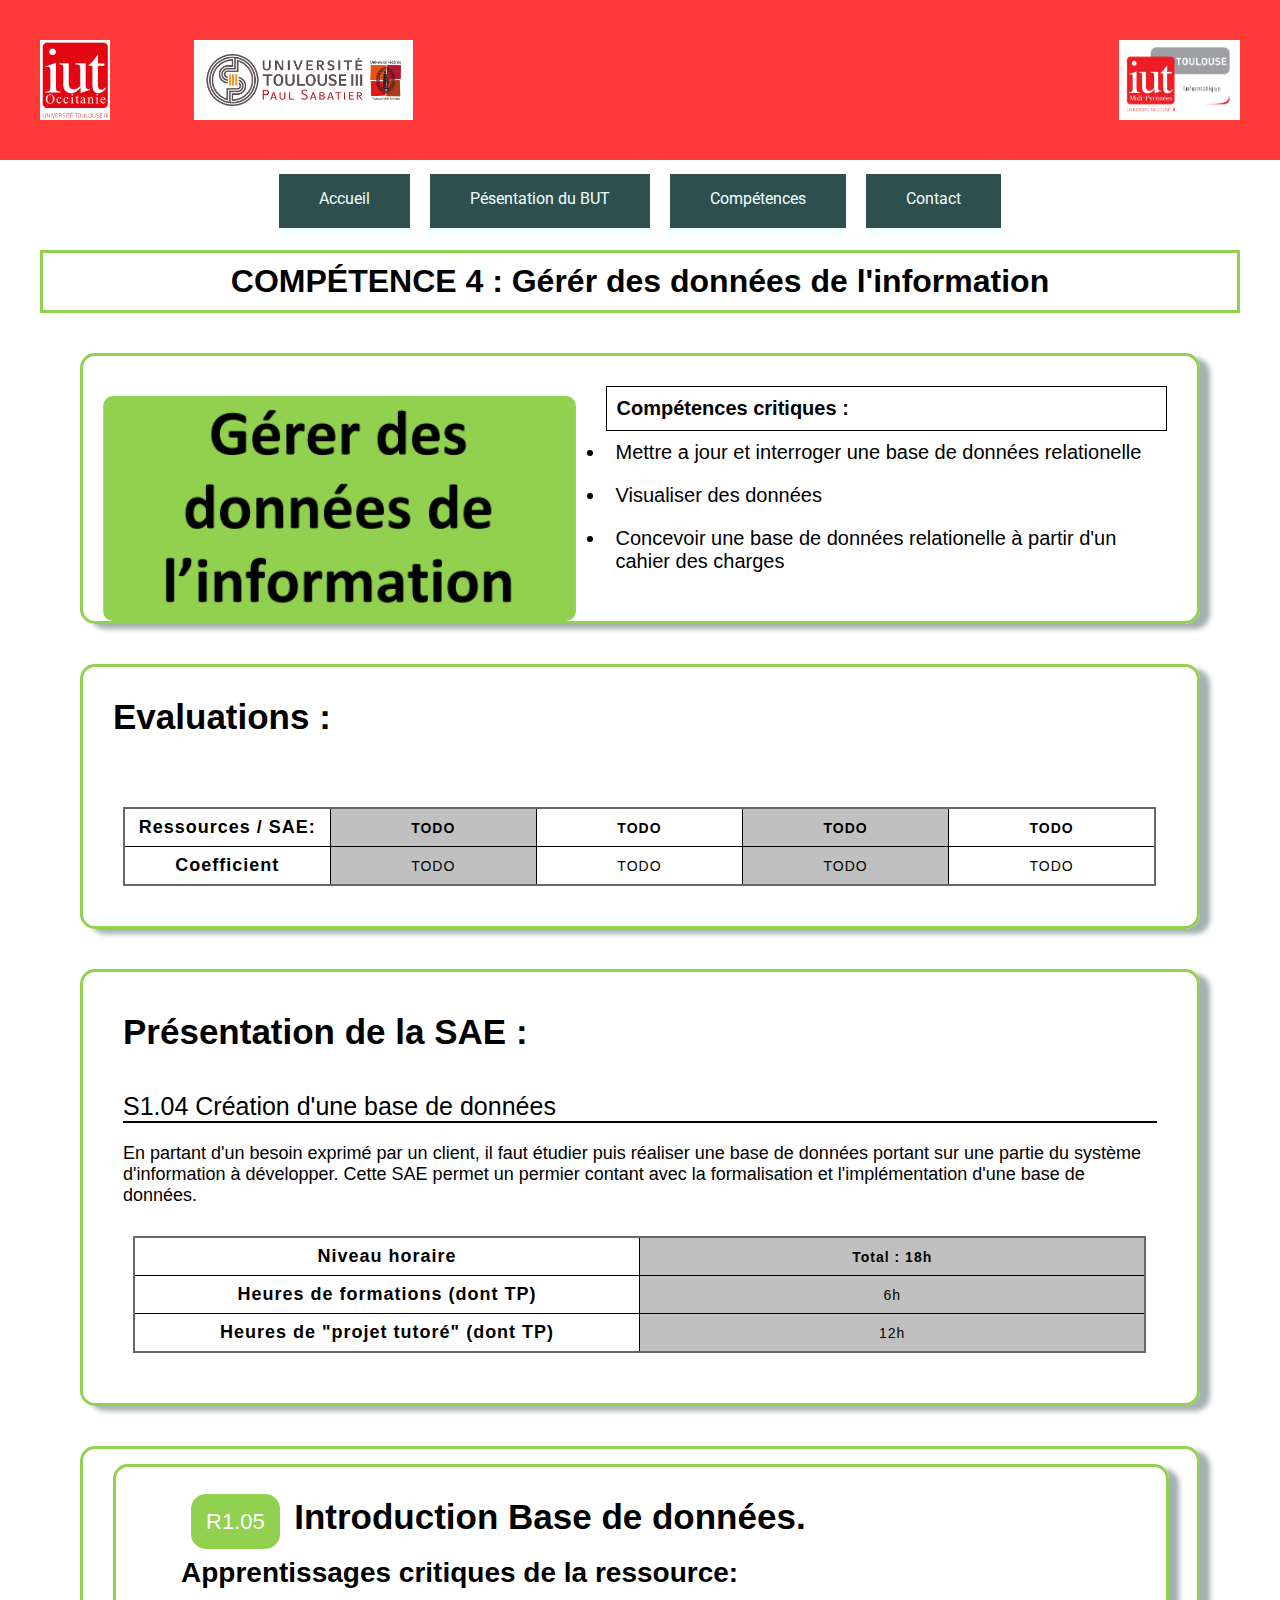
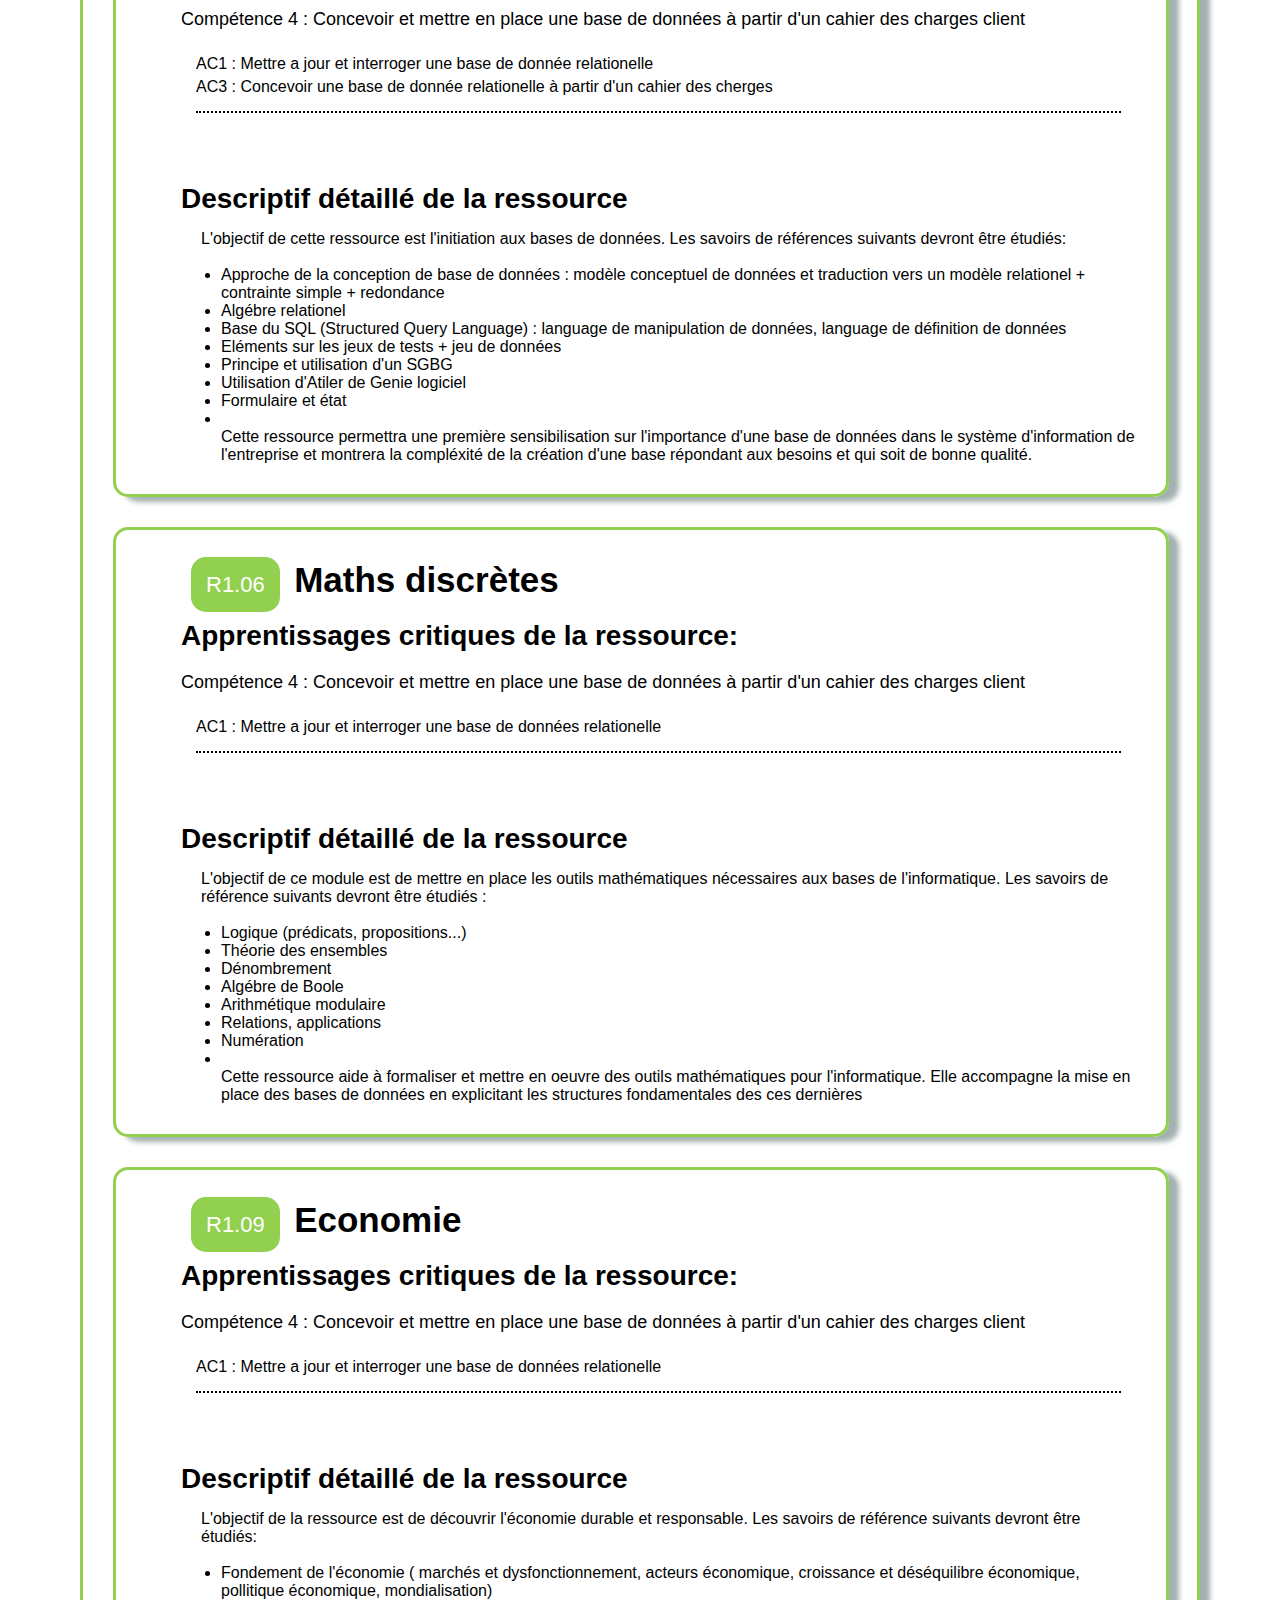
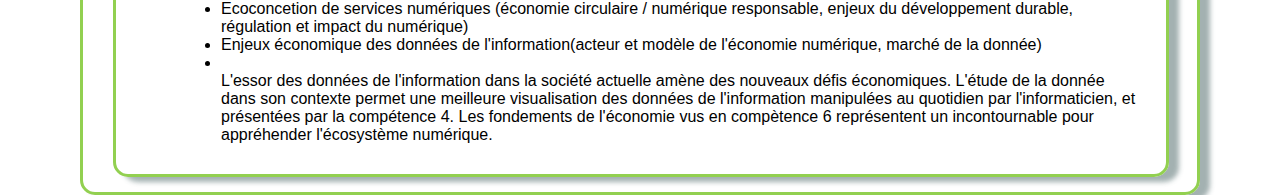
<file: competences/cmpt4.html>
<!DOCTYPE html>

<html lang="fr">

<head>
  <meta charset="utf-8">
  <title>BUT - Contact</title>
  <meta name="description" content="">
  <link rel="stylesheet" href="../src/style.css">
  <link href="https://fonts.googleapis.com/css2?family=Roboto:wght@100;300&display=swap" rel="stylesheet">
</head>

<body>
  <header>
    <div id="logo-place">
      <img class="logo" src="../img/logo-IUT-UT3.png" alt="logo IUT">
      <img class="logo" src="../img/logo_UT3.jpg" alt="logo Université">
      <img class="logo_but logo " src="../img/logo_iut_info.PNG" alt="logo BUT">
    </div>

    <nav>
      <ul class="navbar">
        <li class="nav-botton"> <a href="../index.html">Accueil</a> </li>
        <li class="nav-botton"> <a href="../presentation.html">Pésentation du BUT</a></li>
        <div class="dropdown">
          <li class="nav-botton"> <a>Compétences </a></li>
          <div class="drp-content">
            <a href="cmpt1.html">Compétence 1</a>
            <a href="cmpt2.html">Compétence 2</a>
            <a href="cmpt3.html">Compétence 3</a>
            <a href="cmpt4.html">Compétence 4</a>
            <a href="cmpt5.html">Compétence 5</a>
            <a href="cmpt6.html">Compétence 6</a>
          </div>
        </div>
        <li class="nav-botton"> <a href="../contact.html">Contact</a></li>
      </ul>
    </nav>
  </header>



  <main>
    <article>
      <h1 class="competence1 borderColorC4">COMPÉTENCE 4 : Gérér des données de l'information</h1>
    </article>

    <div class="containerCmpt niv1 borderColorC4">

      <img src="../img/competence4.png" alt="">
      <ul>
        <li>Compétences critiques :</li>
        <li>Mettre a jour et interroger une base de données relationelle </li>
        <li>Visualiser des données</li>
        <li>Concevoir une base  de données relationelle à partir d'un cahier des charges</li>
      </ul>
    </div>

    <div class="containerCmpt eval borderColorC4">
      <ul>
        <li>
          <p class="titre">Evaluations :</p>
        </li>
        <li>
          <table class="tabCompt">
            <thead>
              <tr>
                <th><span>Ressources / SAE:</span></th>
                <th>TODO</th>
                <th>TODO</th>
                <th>TODO</th>
                <th>TODO</th>
              </tr>
            </thead>
            <tbody>
              <tr>
                <td><span>Coefficient</span></td>
                <td>TODO</td>
                <td>TODO</td>
                <td>TODO</td>
                <td>TODO</td>
              </tr>
            </tbody>
          </table>
        </li>
      </ul>

    </div>








    <div class="containerCmpt sae borderColorC4">
      <ul>
        <li>
          <p class="titre">Présentation de la SAE :</p>
        </li>
        <li>
          <p class="titreSAE">S1.04 Création d'une base de données</p>
        </li>
        <li>
          <p>En partant d'un besoin exprimé par un client, il faut étudier puis réaliser une base de données portant sur une partie du système d'information à développer. 
            Cette SAE permet un permier contant avec la formalisation et l'implémentation d'une base de données.
          </p>
        </li>
        <li>
          <table class="tabCompt">
            <thead>
              <tr>
                <th><span>Niveau horaire</span></th>
                <th><span>Total : 18h</span></th>

              </tr>
            </thead>
            <tbody>
              <tr>
                <td><span>Heures de formations (dont TP)</span></td>
                <td>6h</td>


              </tr>
              <tr>
                <td><span>Heures de "projet tutoré" (dont TP) </span></td>
                <td>12h</td>

              </tr>
            </tbody>
          </table>
        </li>
      </ul>
    </div>









    <div class="containerCmpt ress borderColorC4">
      <div class="containerCmpt ressource borderColorC4">
        <ul>


          <li>
            <span class="logoRess backgroundC4">R1.05</span>
            <span class="titreRess">Introduction Base de données.</span>

          </li>

          <li>
            <span class="titreRubrique">
              Apprentissages critiques de la ressource:
            </span>
          </li>

          <li class="titreCompetence">
            Compétence 4 : Concevoir et mettre en place une base de données à partir d'un cahier des charges client 
          </li>
          <li>
            <ul class="lstCompetences">
              <li>
                AC1 : Mettre a jour et interroger une base de donnée relationelle
              </li>
              <li>
                AC3 : Concevoir une base de donnée relationelle à partir d'un cahier des cherges 
              </li>

            </ul>


                  <li class="descDetaille">
                    <span class="titreRubrique">Descriptif détaillé de la ressource</span>
                    
                    <p>
                      L'objectif de cette ressource  est l'initiation  aux bases de données. Les savoirs de références suivants devront être étudiés:
                    </p>
                    <br>
                    <ul class="lstDesc">
                      <li>Approche de la conception de base de données : modèle conceptuel de données et traduction vers un modèle relationel + contrainte simple + redondance</li>
                      <li> Algébre relationel</li>
                      <li> Base du SQL (Structured Query Language) : language de manipulation de données, language de définition de données</li>
                      <li> Eléments sur les jeux  de tests + jeu de données</li>
                      <li>Principe et utilisation d'un SGBG  </li>
                      <li> Utilisation d'Atiler de Genie logiciel</li>
                      <li>Formulaire et état</li>
                      <li>
                      <br>
                      <p>
                      Cette ressource permettra une première sensibilisation sur l'importance d'une base de données dans le système d'information de l'entreprise et montrera la compléxité de la création d'une base répondant aux besoins et qui soit de bonne qualité.
                      </p>
                      </li>
                    </ul>

                </li>

        </ul>
      </div>








      <div class="containerCmpt ressource borderColorC4">
        <ul>
          <li>
            <span class="logoRess backgroundC4">R1.06</span>
            <span class="titreRess">Maths discrètes </span>

          </li>

          <li>
            <span class="titreRubrique">
              Apprentissages critiques de la ressource:
            </span>
          </li>
          <li class="titreCompetence">
            Compétence 4 : Concevoir et mettre en place une base de données à partir d'un cahier des charges client 
          </li>
          <li>
            <ul class="lstCompetences">
              <li>
                AC1 : Mettre a jour et interroger une base de données relationelle
              </li>

            </ul>
          </li>


          <li class="descDetaille">
            <span class="titreRubrique">Descriptif détaillé de la ressource</span>
            
            <p>
              L'objectif de ce module est de mettre en place les outils mathématiques nécessaires aux bases de l'informatique. Les savoirs de référence suivants devront être étudiés :
            </p>
            <br>
              <ul class="lstDesc">
                <li>Logique (prédicats, propositions...)</li>
                <li>Théorie des ensembles</li>
                <li>Dénombrement </li>
                <li>Algébre de Boole</li>
                <li>Arithmétique modulaire</li>
                <li>Relations, applications</li>
                <li>Numération</li>
                <li>
                <br>
              <p>
              Cette ressource aide à formaliser et mettre en oeuvre des outils mathématiques pour l'informatique.
                Elle accompagne la mise en place des bases de données en explicitant les structures fondamentales des ces                         dernières
              </p>
              </li>
              </ul>

        </li>


        </ul>
      </div>










      <div class="containerCmpt ressource borderColorC4">
        <ul>
          <li>
            <span class="logoRess backgroundC4">R1.09</span>
            <span class="titreRess">Economie</span>

          </li>

          <li>
            <span class="titreRubrique">
              Apprentissages critiques de la ressource:
            </span>
          </li>
          <li class="titreCompetence">
            Compétence 4 : Concevoir et mettre en place une base de données à partir d'un cahier des charges client 
          </li>
          <li>
            <ul class="lstCompetences">
              <li>
                AC1 : Mettre a jour et interroger une base de données relationelle
              </li>

            </ul>
          </li>


          <li class="descDetaille">
            <span class="titreRubrique">Descriptif détaillé de la ressource</span>

            <p>
             L'objectif  de la ressource est de découvrir l'économie durable et responsable. Les savoirs de référence suivants devront être étudiés:
            </p>
            <br>
            <ul class="lstDesc">
              <li>Fondement de l'économie ( marchés et dysfonctionnement, acteurs économique, croissance et déséquilibre économique, pollitique économique, mondialisation)</li>
              <li>Ecoconcetion de services numériques (économie circulaire / numérique responsable, enjeux du développement durable, régulation et impact du numérique)</li>
              <li> Enjeux économique des données de l'information(acteur et modèle de l'économie numérique, marché de la donnée) </li>
              <li>
              <br>
              <p>
                L'essor des données de l'information dans la société actuelle amène des nouveaux défis économiques. L'étude de la donnée dans son contexte permet une meilleure visualisation des données de l'information manipulées au quotidien par l'informaticien, et présentées par la compétence 4. Les fondements de l'économie vus en compètence 6 représentent un incontournable pour appréhender l'écosystème numérique.
              </p>
              </li>
            </ul>

          </li>
        </ul>
      </div>


</div>






  </main>
</body>

</html>
</file>
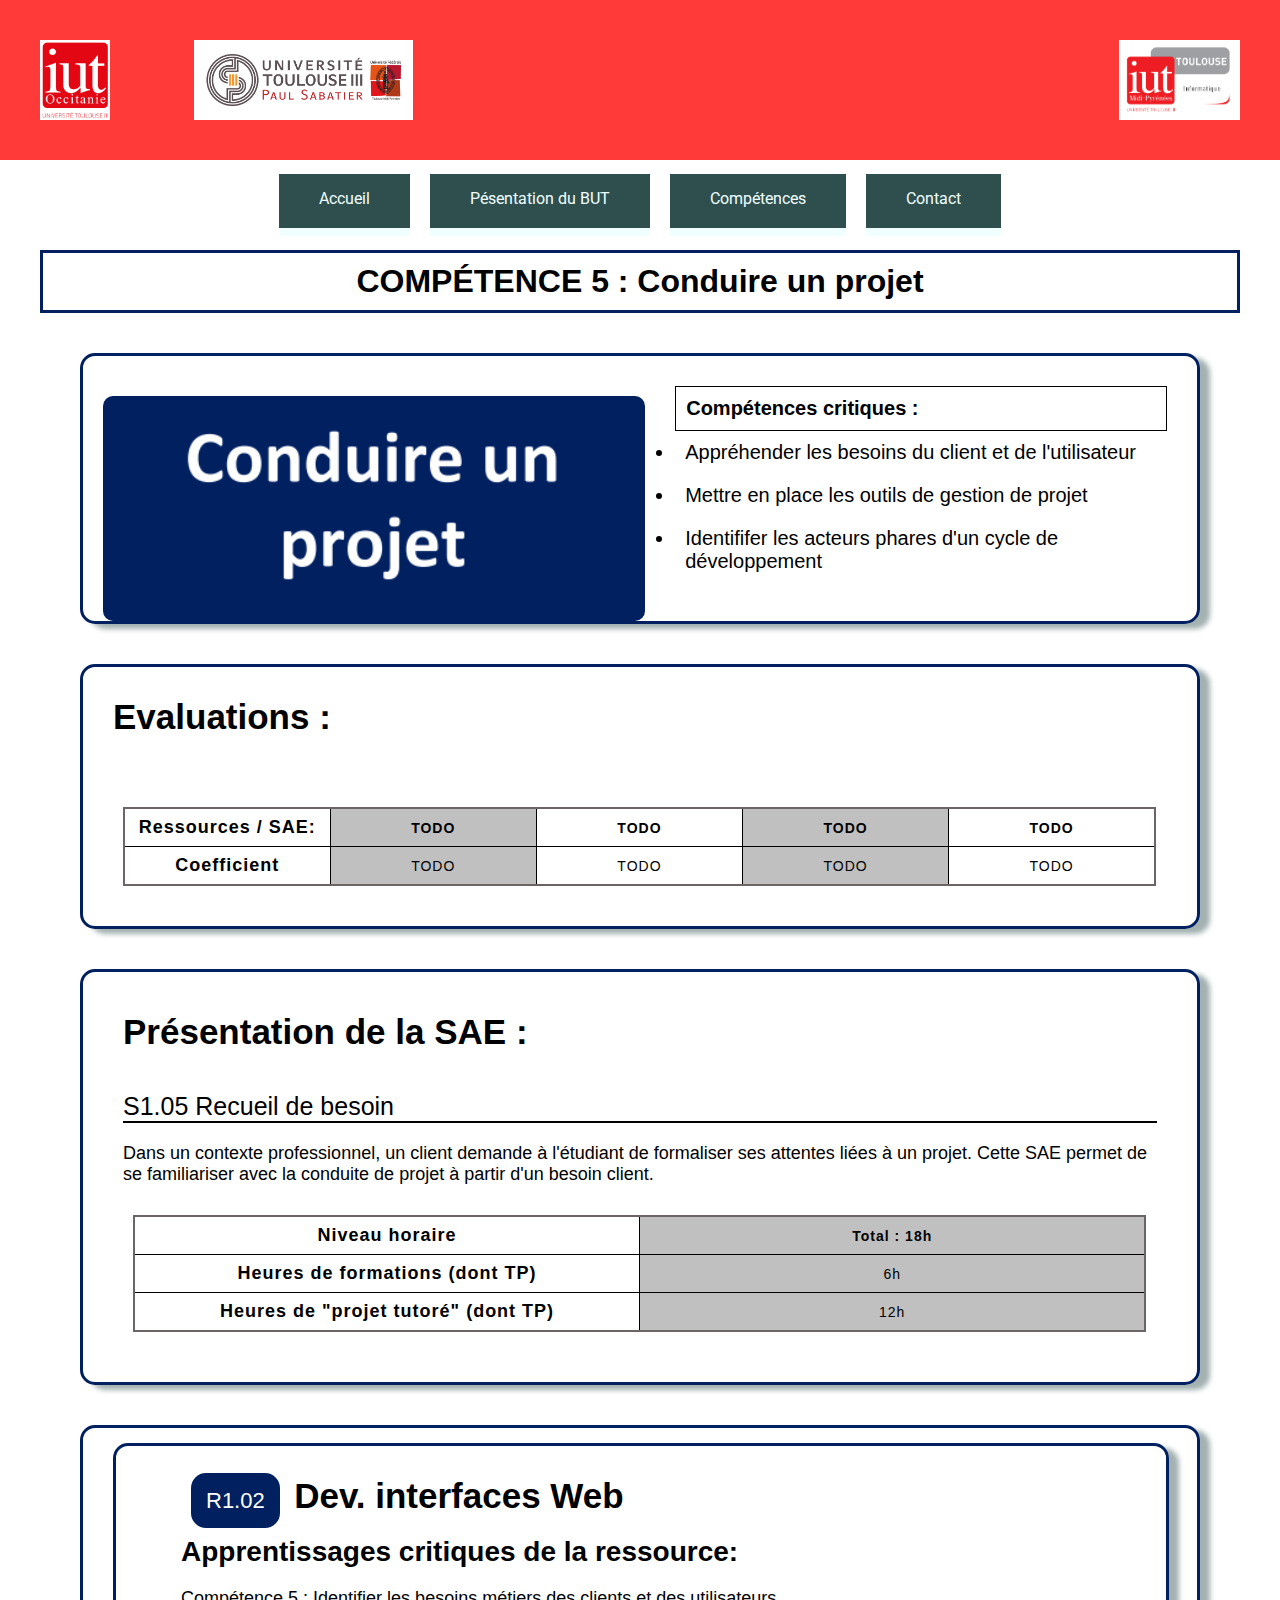
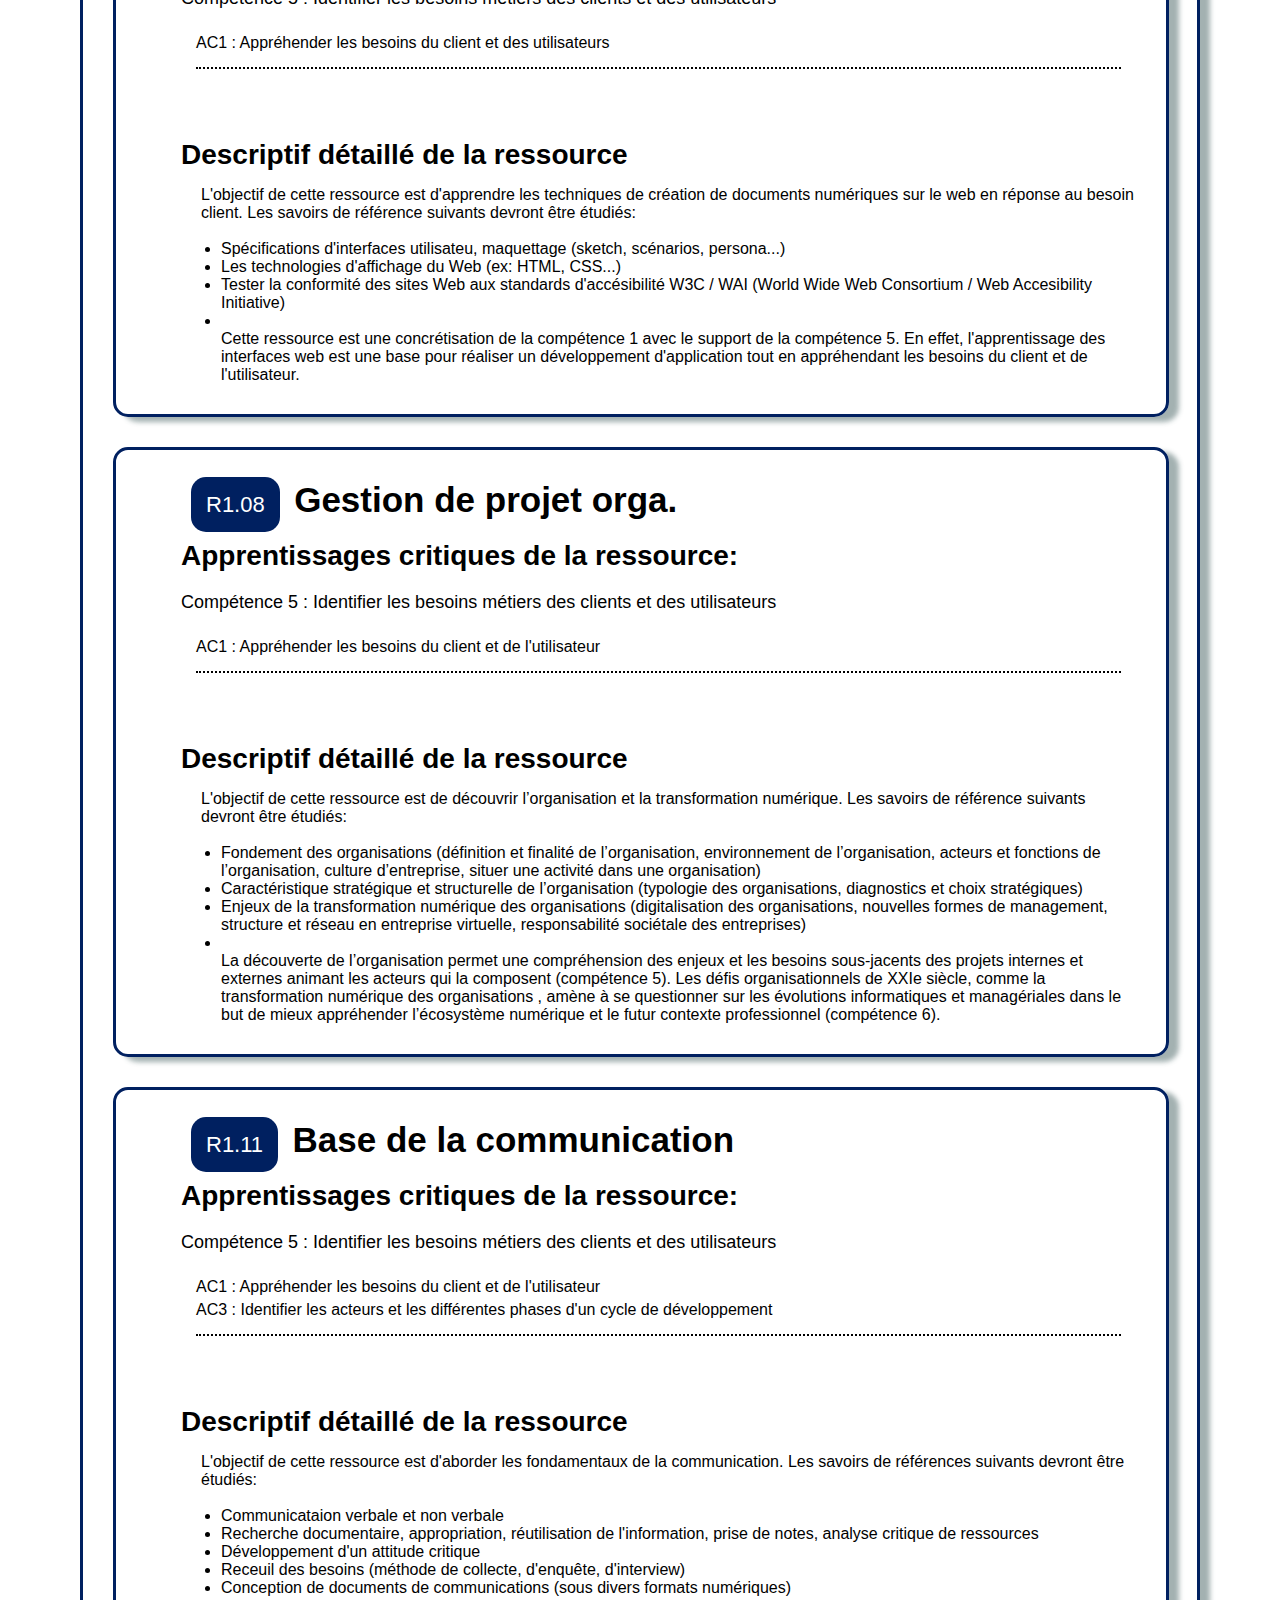
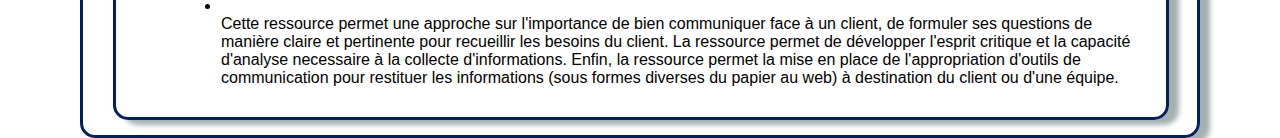
<file: competences/cmpt5.html>
<!DOCTYPE html>

<html lang="fr">

<head>
  <meta charset="utf-8">
  <title>BUT - Contact</title>
  <meta name="description" content="">
  <link rel="stylesheet" href="../src/style.css">
  <link href="https://fonts.googleapis.com/css2?family=Roboto:wght@100;300&display=swap" rel="stylesheet">
</head>

<body>
  <header>
    <div id="logo-place">
      <img class="logo" src="../img/logo-IUT-UT3.png" alt="logo IUT">
      <img class="logo" src="../img/logo_UT3.jpg" alt="logo Université">
      <img class="logo_but logo " src="../img/logo_iut_info.PNG" alt="logo BUT">
    </div>

    <nav>
      <ul class="navbar">
        <li class="nav-botton"> <a href="../index.html">Accueil</a> </li>
        <li class="nav-botton"> <a href="../presentation.html">Pésentation du BUT</a></li>
        <div class="dropdown">
          <li class="nav-botton"> <a>Compétences </a></li>
          <div class="drp-content">
            <a href="cmpt1.html">Compétence 1</a>
            <a href="cmpt2.html">Compétence 2</a>
            <a href="cmpt3.html">Compétence 3</a>
            <a href="cmpt4.html">Compétence 4</a>
            <a href="cmpt5.html">Compétence 5</a>
            <a href="cmpt6.html">Compétence 6</a>
          </div>
        </div>
        <li class="nav-botton"> <a href="../contact.html">Contact</a></li>
      </ul>
    </nav>
  </header>



  <main>
    <article>
      <h1 class="competence1 borderColorC5">COMPÉTENCE 5 : Conduire un projet</h1>
    </article>

    <div class="containerCmpt niv1 borderColorC5">

      <img src="../img/competence5.png" alt="">
      <ul>
        <li>Compétences critiques :</li>
        <li>Appréhender les besoins du client et de l'utilisateur </li>
        <li> Mettre en place les outils de gestion de projet</li>
        <li>Identififer les acteurs phares d'un cycle de développement</li>
      </ul>
    </div>

    <div class="containerCmpt eval borderColorC5">
      <ul>
        <li>
          <p class="titre">Evaluations :</p>
        </li>
        <li>
          <table class="tabCompt">
            <thead>
              <tr>
                <th><span>Ressources / SAE:</span></th>
                <th>TODO</th>
                <th>TODO</th>
                <th>TODO</th>
                <th>TODO</th>
              </tr>
            </thead>
            <tbody>
              <tr>
                <td><span>Coefficient</span></td>
                <td>TODO</td>
                <td>TODO</td>
                <td>TODO</td>
                <td>TODO</td>
              </tr>
            </tbody>
          </table>
        </li>
      </ul>

    </div>








    <div class="containerCmpt sae borderColorC5">
      <ul>
        <li>
          <p class="titre">Présentation de la SAE :</p>
        </li>
        <li>
          <p class="titreSAE">S1.05 Recueil de besoin</p>
        </li>
        <li>
          <p>Dans un contexte professionnel, un client demande à l'étudiant de formaliser ses attentes liées à un projet. 
            Cette SAE permet de se familiariser avec la conduite de projet à partir d'un besoin client.
          </p>
        </li>
        <li>
          <table class="tabCompt">
            <thead>
              <tr>
                <th><span>Niveau horaire</span></th>
                <th><span>Total : 18h</span></th>

              </tr>
            </thead>
            <tbody>
              <tr>
                <td><span>Heures de formations (dont TP)</span></td>
                <td>6h</td>


              </tr>
              <tr>
                <td><span>Heures de "projet tutoré" (dont TP) </span></td>
                <td>12h</td>

              </tr>
            </tbody>
          </table>
        </li>
      </ul>
    </div>









    <div class="containerCmpt ress borderColorC5">
      <div class="containerCmpt ressource borderColorC5">
        <ul>


          <li>
            <span class="logoRess backgroundC5">R1.02</span>
            <span class="titreRess">Dev. interfaces Web</span>

          </li>

          <li>
            <span class="titreRubrique">
              Apprentissages critiques de la ressource:
            </span>
          </li>

          <li class="titreCompetence">
            Compétence 5 : Identifier les besoins métiers des clients et des utilisateurs
          </li>
          <li>
            <ul class="lstCompetences">
              <li>
                AC1 : Appréhender les besoins du client et des utilisateurs
              </li>


            </ul>


            <li class="descDetaille">
              <span class="titreRubrique">Descriptif détaillé de la ressource</span>
              
              <p>
                L'objectif de cette ressource est d'apprendre les techniques de création de documents numériques sur le web en réponse au besoin client. Les savoirs de référence suivants devront être étudiés:                </p>
              <br>
              <ul class="lstDesc">
                <li>Spécifications d'interfaces utilisateu, maquettage (sketch, scénarios, persona...)</li>
                <li>Les technologies d'affichage du Web (ex: HTML, CSS...)</li>
                <li>Tester la conformité des sites Web aux standards d'accésibilité W3C / WAI (World Wide Web Consortium / Web Accesibility Initiative)</li>
                <li>
                <br>
                <p>
                Cette ressource est une concrétisation de la compétence 1 avec le support de la compétence 5. En effet, l'apprentissage des interfaces web est une base pour réaliser un développement d'application tout en appréhendant les besoins du client et de l'utilisateur.
                </p>
              </li>
              </ul>
            </li>




        </ul>
      </div>








      <div class="containerCmpt ressource borderColorC5">
        <ul>
          <li>
            <span class="logoRess backgroundC5">R1.08</span>
            <span class="titreRess">Gestion de projet orga.</span>

          </li>

          <li>
            <span class="titreRubrique">
              Apprentissages critiques de la ressource:
            </span>
          </li>
          <li class="titreCompetence">
            Compétence 5 : Identifier les besoins métiers des clients et des utilisateurs
            
          </li>
          <li>
            <ul class="lstCompetences">
              <li>
                AC1 : Appréhender les besoins du client et de l'utilisateur
              </li>

            </ul>
          </li>


          <li class="descDetaille">
            <span class="titreRubrique">Descriptif détaillé de la ressource</span>
            
            <p>
              L'objectif de cette ressource est de découvrir l’organisation et la transformation numérique. Les savoirs de référence suivants devront être étudiés:
            </p>
            <br>
            <ul class="lstDesc">
            <li>Fondement des organisations (définition et finalité de l’organisation, environnement de l’organisation, acteurs et fonctions de l’organisation, culture d’entreprise, situer une activité dans une organisation) </li>
            <li>Caractéristique stratégique et structurelle de l’organisation (typologie des organisations, diagnostics et choix stratégiques)</li>
            <li> Enjeux de la transformation numérique des organisations (digitalisation des organisations, nouvelles formes de management, structure et réseau en entreprise virtuelle, responsabilité sociétale des entreprises)</li>
            <li>
            <br>
            <p>
            La découverte de l’organisation permet une compréhension des enjeux et les besoins sous-jacents des projets internes et externes animant les acteurs qui la composent (compétence 5). Les défis organisationnels de XXIe siècle, comme la transformation numérique des organisations , amène à se questionner sur les évolutions informatiques et managériales dans le but de mieux appréhender l’écosystème numérique et le futur contexte professionnel (compétence 6).
            </p>
            </li>
            </ul>

        </li>


        </ul>
      </div>










      <div class="containerCmpt ressource borderColorC5">
        <ul>
          <li>
            <span class="logoRess backgroundC5">R1.11</span>
            <span class="titreRess">Base de la communication</span>

          </li>

          <li>
            <span class="titreRubrique">
              Apprentissages critiques de la ressource:
            </span>
          </li>
          <li class="titreCompetence">
            Compétence 5 : Identifier les besoins métiers des clients et des utilisateurs
            
          </li>
          <li>
            <ul class="lstCompetences">
              <li>
                AC1 : Appréhender les besoins du client et de l'utilisateur
              </li>              
              <li>
                AC3 : Identifier les acteurs et les différentes phases d'un cycle de développement
              </li>

            </ul>
          </li>


          <li class="descDetaille">
            <span class="titreRubrique">Descriptif détaillé de la ressource</span>

            <p>
              L'objectif de cette ressource est d'aborder les fondamentaux de la communication. Les savoirs de références suivants devront être étudiés:
            </p>
            <br>
            <ul class="lstDesc">
              <li>Communicataion verbale et non verbale</li>
              <li>Recherche documentaire, appropriation, réutilisation de l'information, prise de notes, analyse critique de ressources</li>
              <li>Développement d'un attitude critique </li>
              <li>Receuil des besoins (méthode de collecte, d'enquête, d'interview)</li>
              <li>Conception de documents de communications (sous divers formats numériques)</li>
              <li>
              <br>
              <p>
              Cette ressource permet une approche sur l'importance de bien communiquer face à un client, de formuler ses questions de manière  claire et pertinente pour recueillir les besoins du client. La ressource permet de développer l'esprit critique et la capacité d'analyse necessaire à la collecte d'informations. Enfin, la ressource permet la mise en place de l'appropriation d'outils de communication pour restituer les informations (sous formes diverses du papier au web) à destination du client ou d'une équipe.
              </p>
              </li>
            </ul>

          </li>

        </ul>
      </div>



    </div>  





  </main>
</body>

</html>
</file>
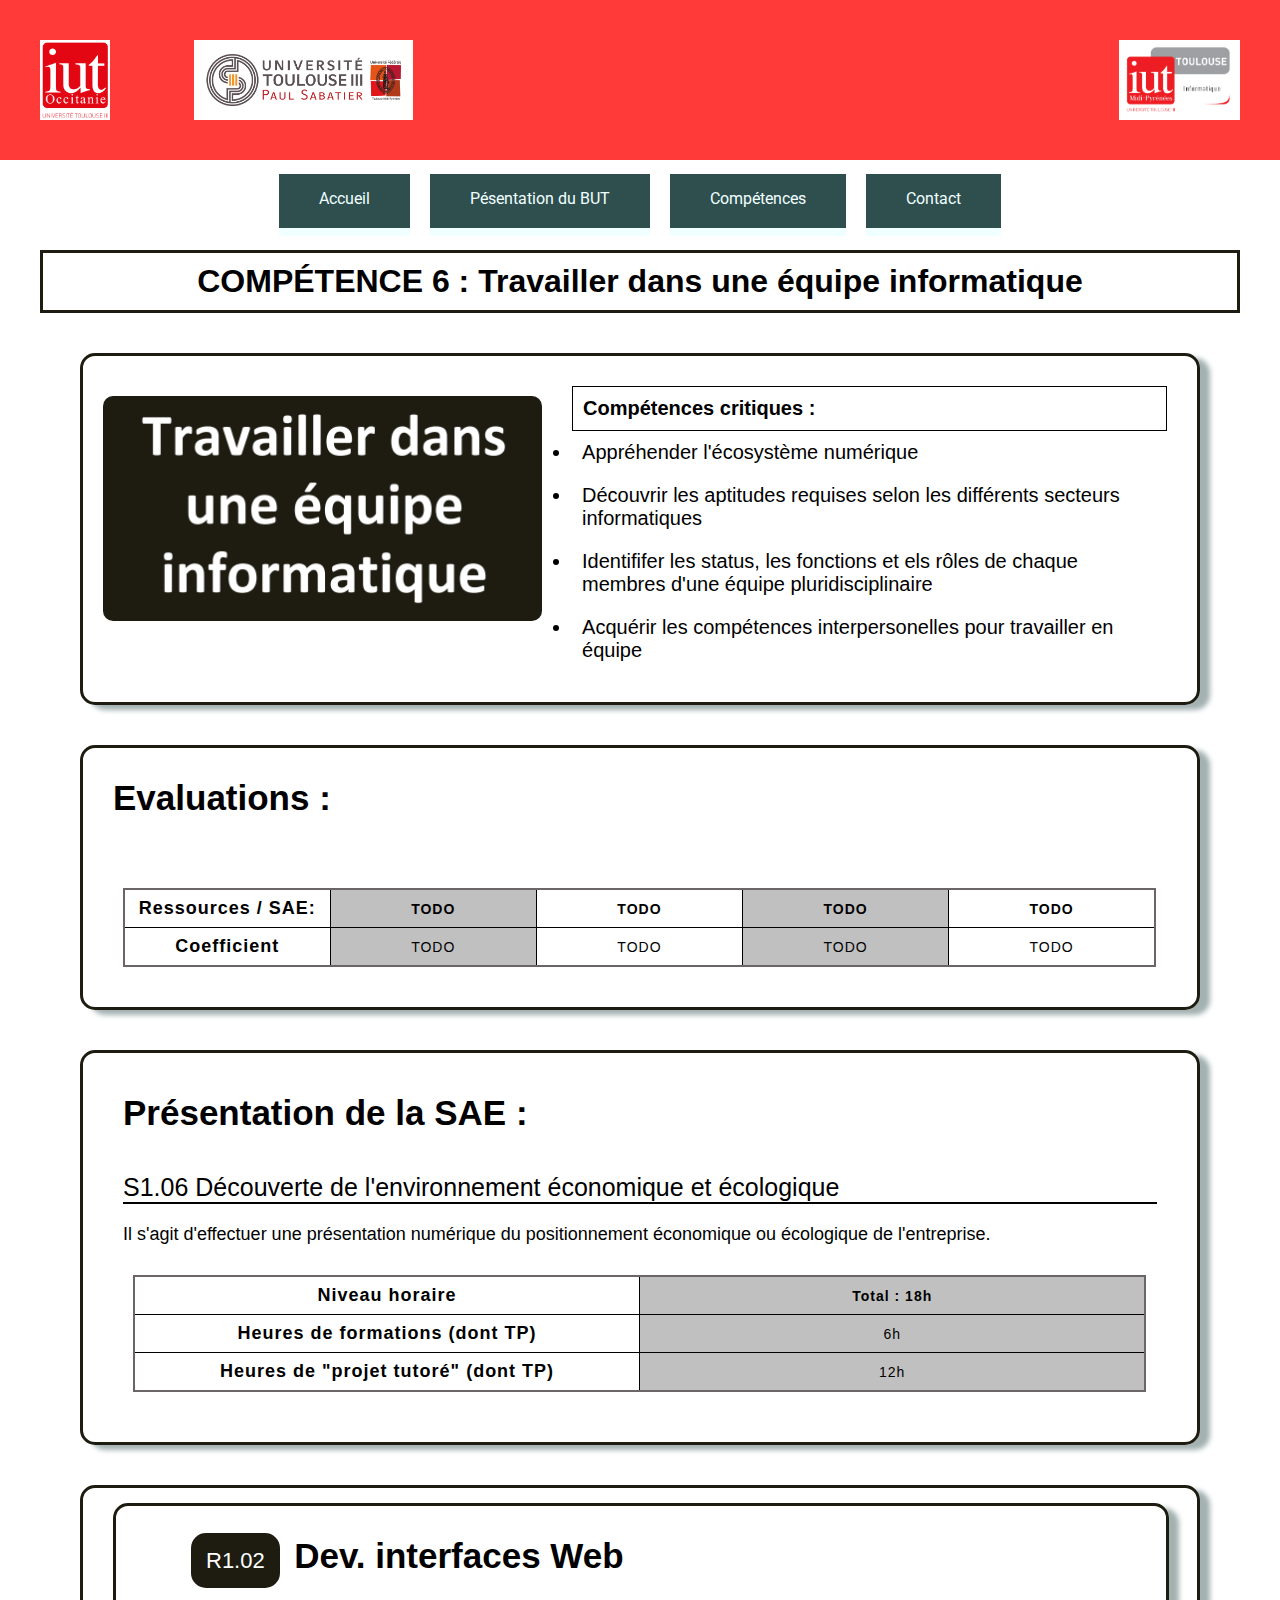
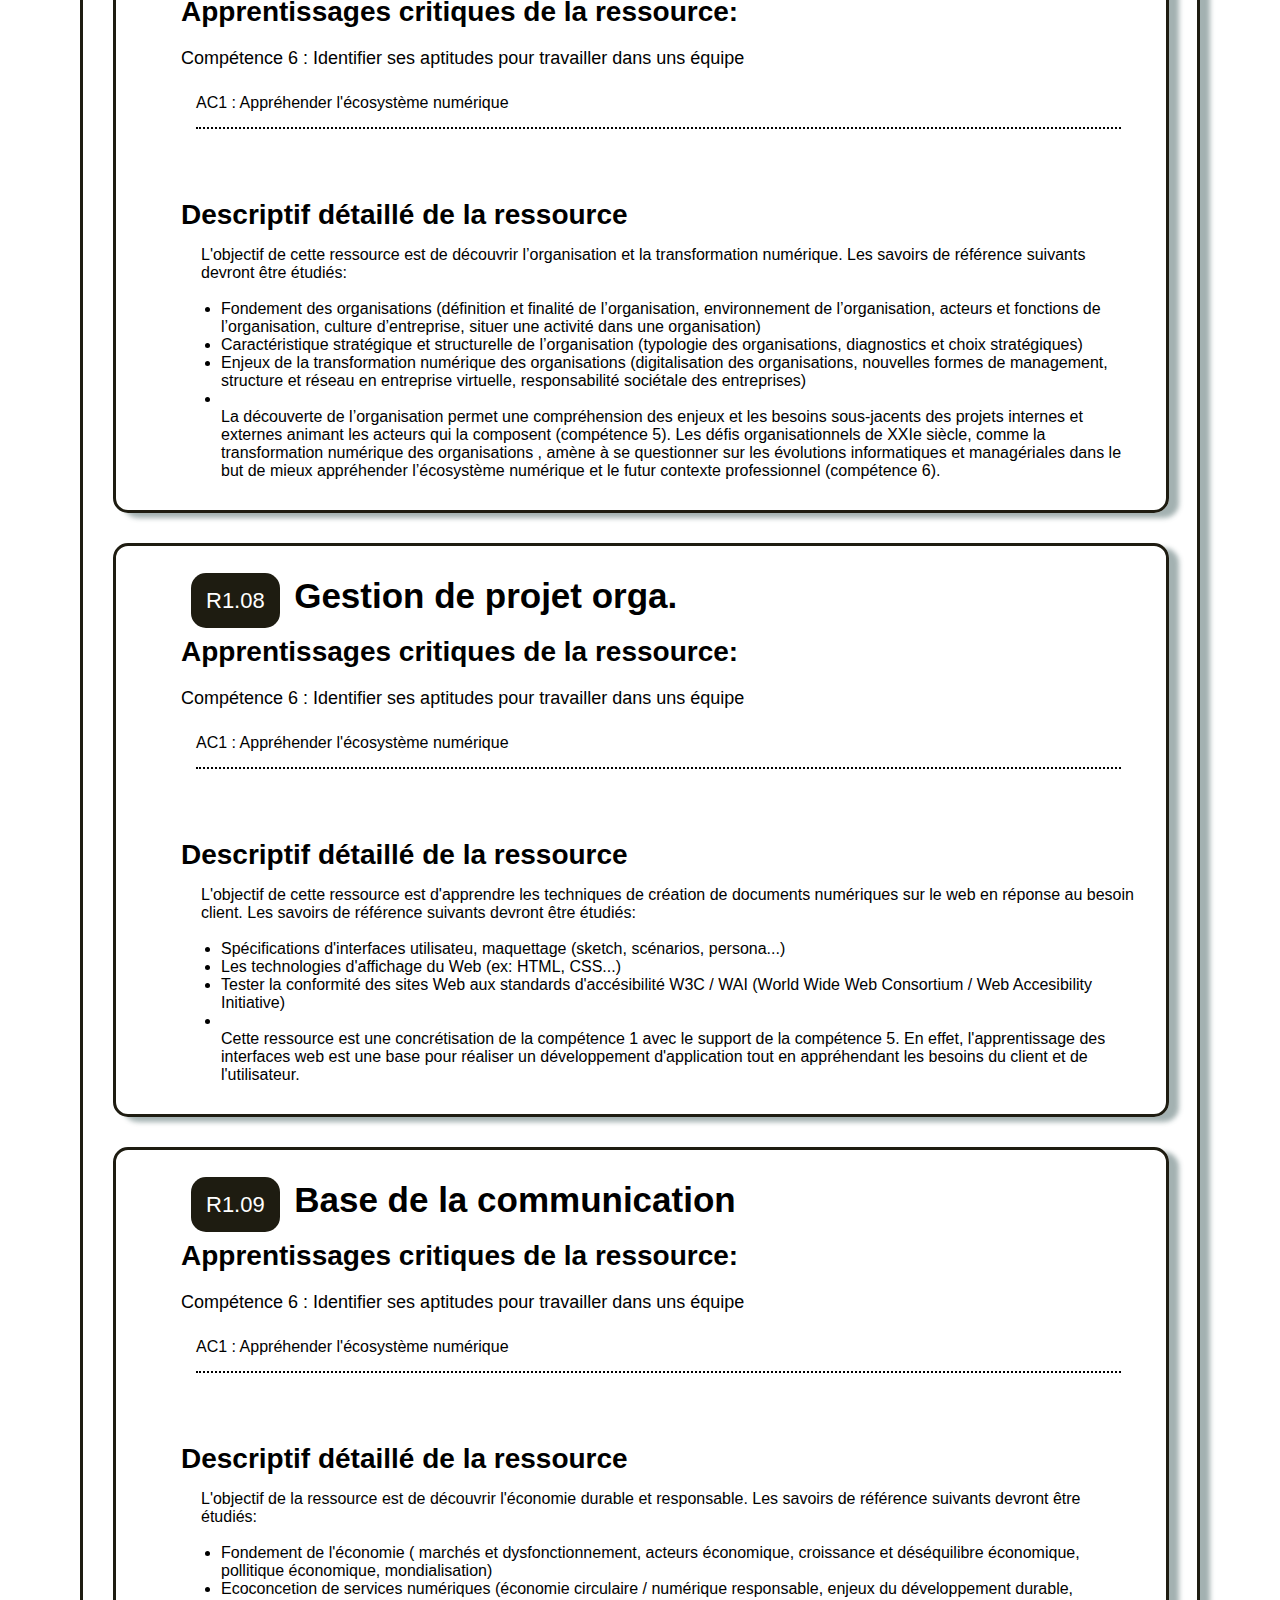
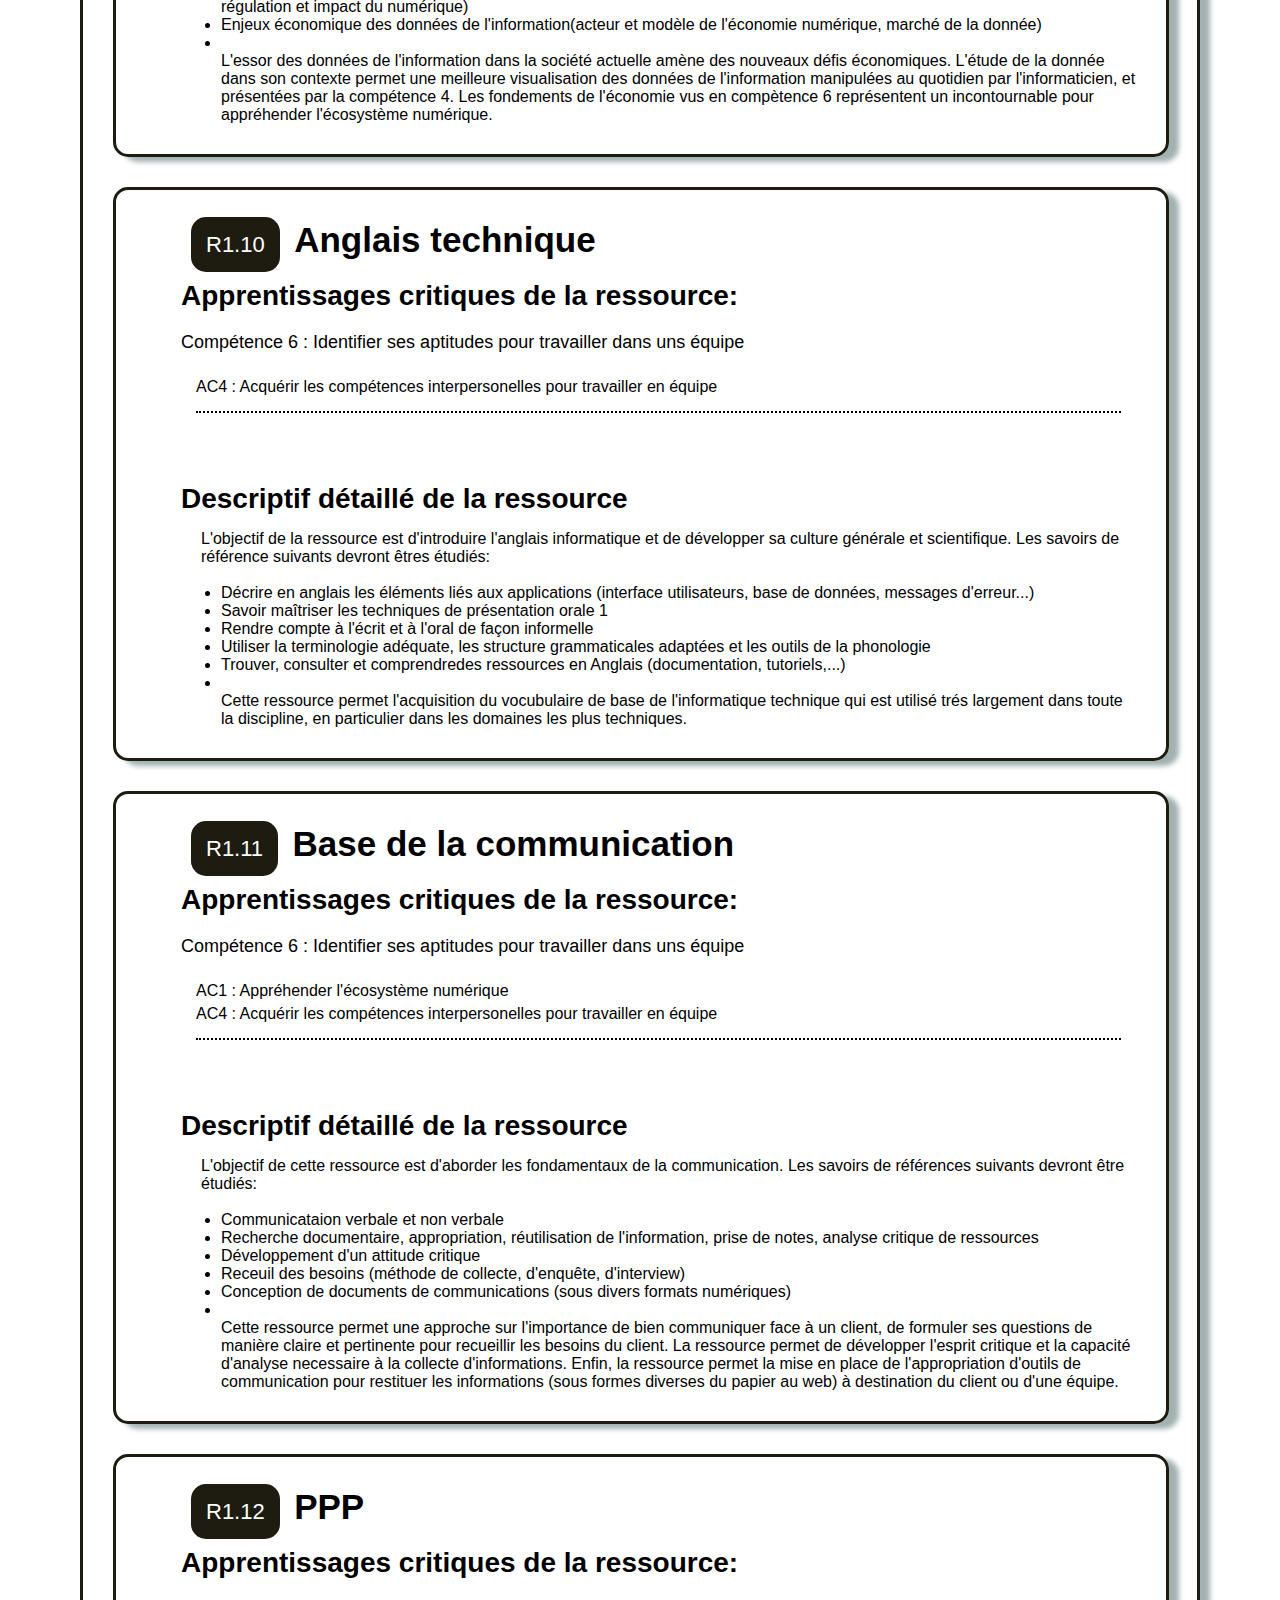
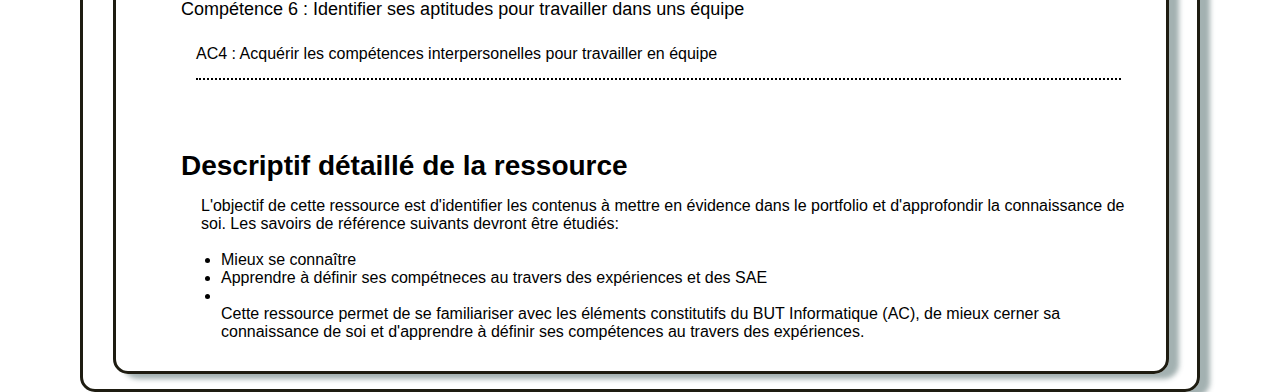
<file: competences/cmpt6.html>
<!DOCTYPE html>

<html lang="fr">

<head>
  <meta charset="utf-8">
  <title>BUT - Contact</title>
  <meta name="description" content="">
  <link rel="stylesheet" href="../src/style.css">
  <link href="https://fonts.googleapis.com/css2?family=Roboto:wght@100;300&display=swap" rel="stylesheet">
</head>

<body>
  <header>
    <div id="logo-place">
      <img class="logo" src="../img/logo-IUT-UT3.png" alt="logo IUT">
      <img class="logo" src="../img/logo_UT3.jpg" alt="logo Université">
      <img class="logo_but logo " src="../img/logo_iut_info.PNG" alt="logo BUT">
    </div>

    <nav>
      <ul class="navbar">
        <li class="nav-botton"> <a href="../index.html">Accueil</a> </li>
        <li class="nav-botton"> <a href="../presentation.html">Pésentation du BUT</a></li>
        <div class="dropdown">
          <li class="nav-botton"> <a>Compétences </a></li>
          <div class="drp-content">
            <a href="cmpt1.html">Compétence 1</a>
            <a href="cmpt2.html">Compétence 2</a>
            <a href="cmpt3.html">Compétence 3</a>
            <a href="cmpt4.html">Compétence 4</a>
            <a href="cmpt5.html">Compétence 5</a>
            <a href="cmpt6.html">Compétence 6</a>
          </div>
        </div>
        <li class="nav-botton"> <a href="../contact.html">Contact</a></li>
      </ul>
    </nav>
  </header>



  <main>
    <article>
      <h1 class="competence1 borderColorC6">COMPÉTENCE 6 : Travailler dans une équipe informatique</h1>
    </article>

    <div class="containerCmpt niv1 borderColorC6">

      <img src="../img/competence6.png" alt="">
      <ul>
        <li>Compétences critiques :</li>
        <li>Appréhender l'écosystème numérique</li>
        <li> Découvrir les aptitudes requises selon les différents secteurs informatiques </li>
        <li>Identififer les status, les fonctions et els rôles de chaque membres d'une équipe pluridisciplinaire</li>
        <li>Acquérir les compétences interpersonelles pour travailler en équipe</li>

      </ul>
    </div>

    <div class="containerCmpt eval borderColorC6">
      <ul>
        <li>
          <p class="titre">Evaluations :</p>
        </li>
        <li>
          <table class="tabCompt">
            <thead>
              <tr>
                <th><span>Ressources / SAE:</span></th>
                <th>TODO</th>
                <th>TODO</th>
                <th>TODO</th>
                <th>TODO</th>
              </tr>
            </thead>
            <tbody>
              <tr>
                <td><span>Coefficient</span></td>
                <td>TODO</td>
                <td>TODO</td>
                <td>TODO</td>
                <td>TODO</td>
              </tr>
            </tbody>
          </table>
        </li>
      </ul>

    </div>








    <div class="containerCmpt sae borderColorC6">
      <ul>
        <li>
          <p class="titre">Présentation de la SAE :</p>
        </li>
        <li>
          <p class="titreSAE">S1.06 Découverte de l'environnement économique et écologique</p>
        </li>
        <li>
          <p> 
          Il s'agit d'effectuer une présentation numérique du positionnement économique ou écologique de l'entreprise.
          </p>
        </li>
        <li>
          <table class="tabCompt">
            <thead>
              <tr>
                <th><span>Niveau horaire</span></th>
                <th><span>Total : 18h</span></th>

              </tr>
            </thead>
            <tbody>
              <tr>
                <td><span>Heures de formations (dont TP)</span></td>
                <td>6h</td>


              </tr>
              <tr>
                <td><span>Heures de "projet tutoré" (dont TP) </span></td>
                <td>12h</td>

              </tr>
            </tbody>
          </table>
        </li>
      </ul>
    </div>









    <div class="containerCmpt ress borderColorC6">
      <div class="containerCmpt ressource borderColorC6">
        <ul>


          <li>
            <span class="logoRess backgroundC6">R1.02</span>
            <span class="titreRess">Dev. interfaces Web</span>

          </li>

          <li>
            <span class="titreRubrique">
              Apprentissages critiques de la ressource:
            </span>
          </li>

          <li class="titreCompetence">
            Compétence 6 : Identifier ses aptitudes pour travailler dans uns équipe 
          </li>
          <li>
            <ul class="lstCompetences">
              <li>
                AC1 : Appréhender l'écosystème numérique
              </li>


            </ul>


            <li class="descDetaille">
              <span class="titreRubrique">Descriptif détaillé de la ressource</span>
              
              <p>
                L'objectif de cette ressource est de découvrir l’organisation et la transformation numérique. Les savoirs de référence suivants devront être étudiés:
              </p>
              <br>
              <ul class="lstDesc">
              <li>Fondement des organisations (définition et finalité de l’organisation, environnement de l’organisation, acteurs et fonctions de l’organisation, culture d’entreprise, situer une activité dans une organisation) </li>
              <li>Caractéristique stratégique et structurelle de l’organisation (typologie des organisations, diagnostics et choix stratégiques)</li>
              <li> Enjeux de la transformation numérique des organisations (digitalisation des organisations, nouvelles formes de management, structure et réseau en entreprise virtuelle, responsabilité sociétale des entreprises)</li>
              <li>
              <br>
              <p>
              La découverte de l’organisation permet une compréhension des enjeux et les besoins sous-jacents des projets internes et externes animant les acteurs qui la composent (compétence 5). Les défis organisationnels de XXIe siècle, comme la transformation numérique des organisations , amène à se questionner sur les évolutions informatiques et managériales dans le but de mieux appréhender l’écosystème numérique et le futur contexte professionnel (compétence 6).
              </p>
              </li>
              </ul>

          </li>

        </ul>
      </div>








      <div class="containerCmpt ressource borderColorC6">
        <ul>
          <li>
            <span class="logoRess backgroundC6">R1.08</span>
            <span class="titreRess">Gestion de projet orga.</span>

          </li>

          <li>
            <span class="titreRubrique">
              Apprentissages critiques de la ressource:
            </span>
          </li>
          <li class="titreCompetence">
            Compétence 6 : Identifier ses aptitudes pour travailler dans uns équipe 
            
            
          </li>
          <li>
            <ul class="lstCompetences">
              <li>
                AC1 : Appréhender l'écosystème numérique
              </li>

            </ul>
          </li>


          <li class="descDetaille">
            <span class="titreRubrique">Descriptif détaillé de la ressource</span>
            
            <p>
              L'objectif de cette ressource est d'apprendre les techniques de création de documents numériques sur le web en réponse au besoin client. Les savoirs de référence suivants devront être étudiés:                </p>
            <br>
            <ul class="lstDesc">
              <li>Spécifications d'interfaces utilisateu, maquettage (sketch, scénarios, persona...)</li>
              <li>Les technologies d'affichage du Web (ex: HTML, CSS...)</li>
              <li>Tester la conformité des sites Web aux standards d'accésibilité W3C / WAI (World Wide Web Consortium / Web Accesibility Initiative)</li>
              <li>
              <br>
              <p>
              Cette ressource est une concrétisation de la compétence 1 avec le support de la compétence 5. En effet, l'apprentissage des interfaces web est une base pour réaliser un développement d'application tout en appréhendant les besoins du client et de l'utilisateur.
              </p>
            </li>
            </ul>
          </li>



        </ul>
      </div>







      <div class="containerCmpt ressource borderColorC6">
        <ul>
          <li>
            <span class="logoRess backgroundC6">R1.09</span>
            <span class="titreRess">Base de la communication</span>

          </li>

          <li>
            <span class="titreRubrique">
              Apprentissages critiques de la ressource:
            </span>
          </li>
          <li class="titreCompetence">
            Compétence 6 : Identifier ses aptitudes pour travailler dans uns équipe 
          </li>
          <li>
            <ul class="lstCompetences">
              <li>
                AC1 : Appréhender l'écosystème numérique
              </li>              


            </ul>
          </li>


          <li class="descDetaille">
            <span class="titreRubrique">Descriptif détaillé de la ressource</span>

            <p>
             L'objectif  de la ressource est de découvrir l'économie durable et responsable. Les savoirs de référence suivants devront être étudiés:
            </p>
            <br>
            <ul class="lstDesc">
              <li>Fondement de l'économie ( marchés et dysfonctionnement, acteurs économique, croissance et déséquilibre économique, pollitique économique, mondialisation)</li>
              <li>Ecoconcetion de services numériques (économie circulaire / numérique responsable, enjeux du développement durable, régulation et impact du numérique)</li>
              <li> Enjeux économique des données de l'information(acteur et modèle de l'économie numérique, marché de la donnée) </li>
              <li>
              <br>
              <p>
                L'essor des données de l'information dans la société actuelle amène des nouveaux défis économiques. L'étude de la donnée dans son contexte permet une meilleure visualisation des données de l'information manipulées au quotidien par l'informaticien, et présentées par la compétence 4. Les fondements de l'économie vus en compètence 6 représentent un incontournable pour appréhender l'écosystème numérique.
              </p>
            </li>
            </ul>

          </li>


        </ul>
      </div>



      
      
      <div class="containerCmpt ressource borderColorC6">
        <ul>
          <li>
            <span class="logoRess backgroundC6">R1.10</span>
            <span class="titreRess">Anglais technique</span>

          </li>

          <li>
            <span class="titreRubrique">
              Apprentissages critiques de la ressource:
            </span>
          </li>
          <li class="titreCompetence">
            Compétence 6 : Identifier ses aptitudes pour travailler dans uns équipe 
          </li>
          <li>
            <ul class="lstCompetences">             
              <li>
                AC4 : Acquérir les compétences interpersonelles pour travailler en équipe
              </li>

            </ul>
          </li>


          <li class="descDetaille">
            <span class="titreRubrique">Descriptif détaillé de la ressource</span>

            <p>
             L'objectif  de la ressource est d'introduire l'anglais informatique et de développer sa culture générale et scientifique. Les savoirs de référence suivants devront êtres étudiés:
            </p>
            <br>
            <ul class="lstDesc">
              <li>Décrire en anglais les éléments liés aux applications (interface utilisateurs, base de données, messages d'erreur...)</li>
              <li>Savoir maîtriser les techniques de présentation orale 1</li>
              <li>Rendre compte à l'écrit et à l'oral de façon informelle </li>
              <li>Utiliser la terminologie adéquate, les structure grammaticales adaptées et les outils de la phonologie</li>
              <li>Trouver, consulter et comprendredes ressources en Anglais (documentation, tutoriels,...)</li>
              <li>
              <br>
              <p>
                Cette ressource permet l'acquisition du vocubulaire de base de l'informatique technique qui est utilisé trés largement dans toute la discipline, en particulier dans les domaines les plus techniques.
              </p>
            </li>
            </ul>

          </li>


        </ul>
      </div>








      

      <div class="containerCmpt ressource borderColorC6">
        <ul>
          <li>
            <span class="logoRess backgroundC6">R1.11</span>
            <span class="titreRess">Base de la communication</span>

          </li>

          <li>
            <span class="titreRubrique">
              Apprentissages critiques de la ressource:
            </span>
          </li>
          <li class="titreCompetence">
            Compétence 6 : Identifier ses aptitudes pour travailler dans uns équipe 
          </li>
          <li>
            <ul class="lstCompetences">
              <li>
                AC1 : Appréhender l'écosystème numérique
              </li>              
              <li>
                AC4 : Acquérir les compétences interpersonelles pour travailler en équipe
              </li>

            </ul>
          </li>


          <li class="descDetaille">
            <span class="titreRubrique">Descriptif détaillé de la ressource</span>

            <p>
              L'objectif de cette ressource est d'aborder les fondamentaux de la communication. Les savoirs de références suivants devront être étudiés:
            </p>
            <br>
            <ul class="lstDesc">
              <li>Communicataion verbale et non verbale</li>
              <li>Recherche documentaire, appropriation, réutilisation de l'information, prise de notes, analyse critique de ressources</li>
              <li>Développement d'un attitude critique </li>
              <li>Receuil des besoins (méthode de collecte, d'enquête, d'interview)</li>
              <li>Conception de documents de communications (sous divers formats numériques)</li>
              <li>
              <br>
              <p>
              Cette ressource permet une approche sur l'importance de bien communiquer face à un client, de formuler ses questions de manière  claire et pertinente pour recueillir les besoins du client. La ressource permet de développer l'esprit critique et la capacité d'analyse necessaire à la collecte d'informations. Enfin, la ressource permet la mise en place de l'appropriation d'outils de communication pour restituer les informations (sous formes diverses du papier au web) à destination du client ou d'une équipe.
              </p>
            </li>
            </ul>

          </li>

        </ul>
      </div>





      <div class="containerCmpt ressource borderColorC6">
        <ul>
          <li>
            <span class="logoRess backgroundC6">R1.12</span>
            <span class="titreRess">PPP</span>

          </li>

          <li>
            <span class="titreRubrique">
              Apprentissages critiques de la ressource:
            </span>
          </li>
          <li class="titreCompetence">
            Compétence 6 : Identifier ses aptitudes pour travailler dans uns équipe 
          </li>
          <li>
            <ul class="lstCompetences">
          
              <li>
                AC4 : Acquérir les compétences interpersonelles pour travailler en équipe
              </li>

            </ul>
          </li>


          <li class="descDetaille">
            <span class="titreRubrique">Descriptif détaillé de la ressource</span>

            <p>
              L'objectif de cette ressource est d'identifier les contenus à mettre en évidence dans le portfolio et d'approfondir la connaissance de soi. Les savoirs de référence suivants devront être étudiés: </p>
            <br>
            <ul class="lstDesc">
              <li>Mieux se connaître</li>
              <li>Apprendre à définir ses compétneces au travers des expériences et des SAE</li>
              <li>
              <br>
              <p>
              Cette ressource permet de se familiariser avec les éléments constitutifs du BUT Informatique (AC), de mieux cerner sa connaissance de  soi et d'apprendre à définir ses compétences au travers des expériences.
              </p>
            </li>
            </ul>

          </li>

        </ul>
      </div>





</div>




</main>
</body>

</html>
</file>
<file: src/style.css>
*{
    margin: 0;
    padding: 0;
}

main{
   width: 1200px;
  margin : auto; 
  margin-top : 75px; 
}
body{
    --main-bg-color : rgb(255,58,57);
    --main-button-color : azure;
    --alt-button-color  : darkslategrey;
    --alt-hover-color   : rgb(30, 44, 44);

    height: 1200px;
    
}

header{
    background-color: var(--main-bg-color);
    height: 160px;
}

nav{
    height: 70px;
    display: flex;
    flex-direction: row;
    flex-wrap: nowrap;
    justify-content: center;


}


.logo.logo_but{
    float: right;
}
 
.logo{
    display: inline-block;
    height: 80px;
    margin: 40px;
}

.nav-botton{
    margin: 10px 10px;
    margin-bottom: 0px;
    list-style: none;
    background-color: var(--alt-button-color);
    
}

.nav-botton>a{
    padding: 15px 40px;
    padding-bottom: 20px;
    font-family: 'Roboto', sans-serif;
    text-decoration: none;
    font-size: 16px;
    color: var(--main-button-color);
    cursor: pointer;
    transition:  0.4s;
    border-bottom: 8px solid ;
}

.nav-botton>a:hover,
.dropdown:focus .nav-botton>a,
.dropdown:focus-within .nav-botton>a,
.dropdown:hover .nav-botton>a {
  border-bottom: 8px solid var(--main-bg-color);
}
.navbar {
    display: flex;
}

.navbar li{
    text-align: center;
    padding-top: 15px;
    
    
}

/* Menu dropdown competences*/
.dropdown{
    position: relative;
    display: inline-block;
    padding: 0px;
}
.dropdown>li{
    padding-bottom: 25px;
}
.drp-content{
    background-color: var(--alt-button-color);
    min-width: 160px;

    visibility: hidden; /* hides sub-menu */
    opacity: 0;
    position: absolute;
    top: 100%;
    left: 0;
    width: 100%;
    transform: translateY(-2em);
    z-index: -1;
    transition: all 0.4s ease-in-out 0s, visibility 0s linear 0.3s, z-index 0s linear 0.001s;
}

.dropdown:focus .drp-content,
.dropdown:focus-within .drp-content,
.dropdown:hover .drp-content {
  visibility: visible; /* shows sub-menu */
  opacity: 1;
  z-index: 1;
  transform: translateY(0%);
  transition-delay: 0s, 0s, 0.3s; /* this removes the transition delay so the menu will be visible while the other styles transition */
  box-shadow: 0px 8px 16px 0px rgba(0, 0, 0, 0.411);
  border: 2px solid var(--main-bg-color);

}


.drp-content a{
    color: var(--main-button-color);
    padding: 12px 16px;
    text-decoration: none;
    font-family: 'Roboto', sans-serif;
    font-size: 13px;
    display: block;
    border-top: 0px;


}

.drp-content a:hover{
  transition: 0.5s;
  background-color: var(--alt-hover-color);
}
.drp-content:nth-child(1){
  border-top: 3px solid black ;
}


/*Page Acceuil*/
  


/*Page présention du BUT*/
  
  /*tableau et explication passage*/
  
  main {
    margin-top: 90px;
    font-family: Verdana, Geneva, Tahoma, sans-serif;
  }
  
  .sec-tabcoeff {
    display: flex;
  }
  
  .tite-page-presentation {
    text-align: center;
    padding: 12px;
    margin-top: 20px;
    margin-bottom: 60px;
    border: 1px solid gray;
  }
  
  .titre-tab-coeff {
    font-weight: bold;
    font-size: 16px;
    margin-bottom: 30px;
  }
  
  .texte-validation {
    margin-top: 20px;
  }
  
  .texte-validation p {
    padding: 3px;
    padding-left: 20px;
    padding-right: 15px;
  }
  
  .tab-coeff {
    margin-top: -10px;
    max-width: 60%;
  }
  
  table {
    border-collapse: collapse;
    border: 2px solid rgb(107, 101, 101);
    letter-spacing: 1px;
    font-size: 0.8rem;
    table-layout: fixed;
    width: 100%;
  }
  
  td,
  th {
    border: 1px solid rgb(107, 101, 101);
    padding: 5px 13px;
  }
  
  td,
  th {
    hyphens: auto;
    word-wrap: break-word;
  }
  
  td {
    text-align: center;
  }
  
 /* blocs compétences*/
  
  .blocs-competences {
    margin-top: 3%;
  }

.competence {
  display: flex;
  margin-top: 5%; 
}
  
  .titre-competences-page-presentation {
    margin-top: 50px;
    margin-bottom: 50px;
    font-size: 1.3rem;
    font-weight: lighter;
    text-align: center;
    border: 1px solid grey;
    padding: 10px;
  }
  
  .ul-ressource-presentation-droite{
    list-style-type : none; 
    text-align : center;  
    margin : auto;
    margin-top : 10px; 
    font-size: 20px; 
  }
  
  .titre-ressource-presentation {
    font-size: 22px; 
    padding : 10px; 
  }
  
  .liste-ressource {
    padding : 5px; 
  }
  

  .img-competence-gauche {
    height: 250px;
    width: 525px;
    margin: 7px auto;
    
  }

  .img-competence-droite {
    height: 250px;
    width: 525px;
    margin-right: auto ;
    margin-left: 4%;
    
  }
  
  .ul-ressource-presentation-gauche { 
    list-style-type : none; 
    text-align : center;  
    margin-left: -2%; 
    margin-top : 10px; 
    font-size: 20px;  
  }
  
  
  
  
  
  /*footer*/
  
  footer {
    margin-top: 80px;
    background-color: #d8d8d8;
    flex-shrink: 0;
  }
  
  .contenu {
    margin: 0 auto;
    display: flex;
    align-items: flex-start;
    justify-content: center;
    font-size: 17px;
    padding: 40px 20px;
    padding-left: 120px;
  }
  
  .block {
    width: 30%;
    margin: 0 100px;
  }
  
  .footer-Plan h3,
  .footer-RGPD h3,
  .footer-Entreprise h3 {
    font-size: 25px;
    padding-bottom: 20px;
  }
  
  .liste-plan,
  .liste-noms {
    list-style-type: none;
  }
  
  .liste-plan li {
    padding: 3px 0;
  }
  
  .liste-noms li {
    padding: 3px 0;
  }
  
  .liste-plan a {
    text-decoration: none;
    color: #474747;
  }
  
  .liste-plan a:hover {
    color: black;
  }
  
  .footer-RGPD a {
    color: #474747;
  }
  
  .footer-RGPD a:hover {
    color: black;
  }
  
  .liste-noms li {
    color: #474747;
  }
  
  @media screen and (max-width: 1000px) {
    .contenu {
      max-width: 100%;
      flex-wrap: wrap;
      margin-left: 10%;
    }
  
    .block {
      width: 50%;
      margin: 20px 20px;
    }
}


/*page contact*/ 

.titre-formulaire {
    font-size: 1.3rem;
    font-weight: lighter;
    text-decoration: underline;
}

.form 
{
	display: block;
	width: 150px;
	float: left;
  padding : 1px; 
}

.formulaire-contact {
  display : flex; 
  padding : 50px; 
}

.champ-message { 
  justify-content: center; 
  width : 50%;
  margin-top : -2.5%; 
}

.info-button {
  float : right; 
  width : 50%; 
  margin-top : 2%; 
}

#ameliorer {
  margin-left: 8%; 
  margin-top : 10px; 
}

.envoyer {
  padding-top : 8px;
  padding-bottom : 8px; 
  padding-left:13px;
  padding-right:13px;
  margin-top: 20px; 
  margin-left: 25%; 
  
}




/* page acceuil*/

.Historique_BUT{
  width: 1200px;
	margin: auto;
  margin-top: 100px;
  margin-bottom: 20px;
	background-color: rgb(255, 255, 255);
  border: solid;
  border-width: 3px;
  border-radius: 15px;
  border-color: rgb(255, 58, 57);
}

.lienBUT{
    display:inline-block;
    height: 150px;
    margin-top: 10px;
    margin-left: 10px; 
}

.Historique{
  width: 1000px;
  margin-left: 200px;
	background-color: rgb(255, 255, 255);
	text-decoration: none;
}

.TLS{
  width: 1200px;
	margin: auto;
  margin-top: 20px;
  margin-bottom: 20px;
	background-color: rgb(255, 255, 255);
  border: solid;
  border-width: 3px;
  border-radius: 15px;
  border-color: rgb(255, 58, 57);
}


.IUT_Info{
  width: 1000px;
  margin-left: 200px;
  margin-bottom: 20px;
	background-color: #ffffff;
	text-decoration: none;
}

.listeC{
  width: 1000px;
  margin-left: 200px;
	background-color: #ffffff;
	text-decoration: none;
  list-style: none;
}

.Rangueil{
  height: 150px;
  margin: auto;
  margin-top: 10px;
  margin-left: 10px;
  transition: transform .5s;
}  

.Rangueil:hover{
-ms-transform: scale(1.5); 
-webkit-transform: scale(1.5);
transform: scale(1.5);
}

.PoleSport{
  height: 150px;
  margin: auto;
  margin-top: 10px;
  float: right;
  transition: transform .5s;
}  

.Compétence{
width: 1200px;
	margin: auto;
  margin-top: 20px;
  margin-bottom: 20px;
	background-color: rgb(255, 255, 255);
  border: solid;
  border-width: 3px;
  border-radius: 15px;
  border-color: rgb(255, 58, 57);
}

  .listePA{
  list-style: none;
}

.imgC{
  height: 50px;
  float: right;
}

.CompétenceG
  width: 600px;
	margin: auto;
  float: left;
}
.CompétenceD{
  width: 600px;
	margin: auto;
  float: right;
}


/* page competence*/

.borderColorC1{
  border: solid 3px #ff3300;
}
.backgroundC1{
  background-color: #ff3300;
}


  
.borderColorC2{
  border: solid 3px #f79152;
}
.backgroundC2{
  background-color: #f79152;
}




.borderColorC3{
  border: solid 3px #ffc000;
}
.backgroundC3{
  background-color: #ffc000;
}
 


.borderColorC4{
  border: solid 3px #92d050;
}
.backgroundC4{
  background-color: #92d050;
}




.borderColorC5{
  border: solid 3px #002060;
}
.backgroundC5{
  background-color: #002060;
}

.borderColorC6{
  border: solid 3px #1e1c11;
}
.backgroundC6{
  background-color: #1e1c11;
}




.competence1{
  text-align: center;
  padding: 10px 8px;
}

.containerCmpt{
  margin: 40px;
  display: flex;
  flex-direction: row;
  border-radius: 15px;
  box-shadow: 10px 5px 5px rgba(47, 79, 79, 0.445);
}
.containerCmpt>ul{
  margin:20px;
}
.containerCmpt>ul>li{
  padding: 10px;
}
.titre{
  font-size: 35px;
  font-weight: bolder;
  margin-bottom: 20px;
}



.logoRess{
  margin: 10px;
  padding:15px;
  border-radius: 15px;
  height: 25px;
  width: 70px;
  color: white;
  font-size: 22px;
}

.niv1>img{
  margin-top: 40px;
  margin-left: 20px;
  height: 225px;
  border-radius: 10px;
}

.niv1>ul{
  margin: 30px;
  font-size: 20px;

}
.niv1>ul>li{
padding: 10px;
}
.niv1>ul>li:nth-child(1){
  font-weight: bolder;
  border: 1px solid black;
  list-style: none;

}

.eval>ul{
  list-style: none;
}
.eval>ul>li:nth-child(1){
  margin-bottom: 20px;
}

.tabCompt  {
  border-collapse:collapse;
  border-spacing:0;
  width: 98%;
  margin:10px;

}
.tabCompt td, .tabCompt th{
  border: 1px solid black;
  font-size:14px;
  overflow:hidden;
  padding:8px 3px;
  word-break:normal;
  text-align: center;

}

.tabCompt tr>td:nth-child(even),.tabCompt tr>th:nth-child(even){
  background-color:#c0c0c0;
}
.tabCompt tr>td:nth-child(1),.tabCompt tr>th:nth-child(1){
font-size: 18px;
font-weight: bolder;
}




.sae>ul{
  list-style: none;
  font-size: 18px;
  padding: 10px;

}


.titreSAE{
  font-size: 25px;
  border-bottom: 2px solid black;
}
.ress{
  display: flex;
  justify-content: center;
  flex-direction: column;
}
.ressource{
  width: 1050px;
  margin-top:25px;
  margin: 15px 30px;
}

.logoRess{
  margin: 10px;
  padding:15px;
  border-radius: 15px;
  height: 25px;
  width: 70px;
  color: white;
  font-size: 22px;
}

.ressource>ul{
  list-style: none;
  margin: 20px;
}
.ressource>ul>li{
  margin-left: 35px;

}

.titreRess{
  font-size : 35px;
  font-weight: bold;
}

.titreRubrique{
  font-size : 28px;
  font-weight: bold;
}
.titreCompetence{
  font-size : 18px;
}
.ressource>ul>li>p{
  padding-top: 15px;
  margin-left:20px;
}

.lstCompetences{
  list-style:none;
  margin-left: 15px;
  margin-right: 15px;
  border-bottom: 2px dotted black;
}

.lstCompetences>li{
  margin-top: 5px;
}

.lstCompetences:last-child{
  padding-bottom: 15px;
}

.descDetaille{
  margin-top: 50px;
}
.descDetaille>p{
  margin-left: -10px;
}

.lstDesc{
  margin-left: 40px;
  list-style:disc;
}

.imgCmpt{
  margin: auto;
  margin: 10px;_
  transition: transform .5s;
}  

.imgCmpt:hover{
-ms-transform: scale(1.2); 
-webkit-transform: scale(1.2);
transform: scale(1.2);
</file>
